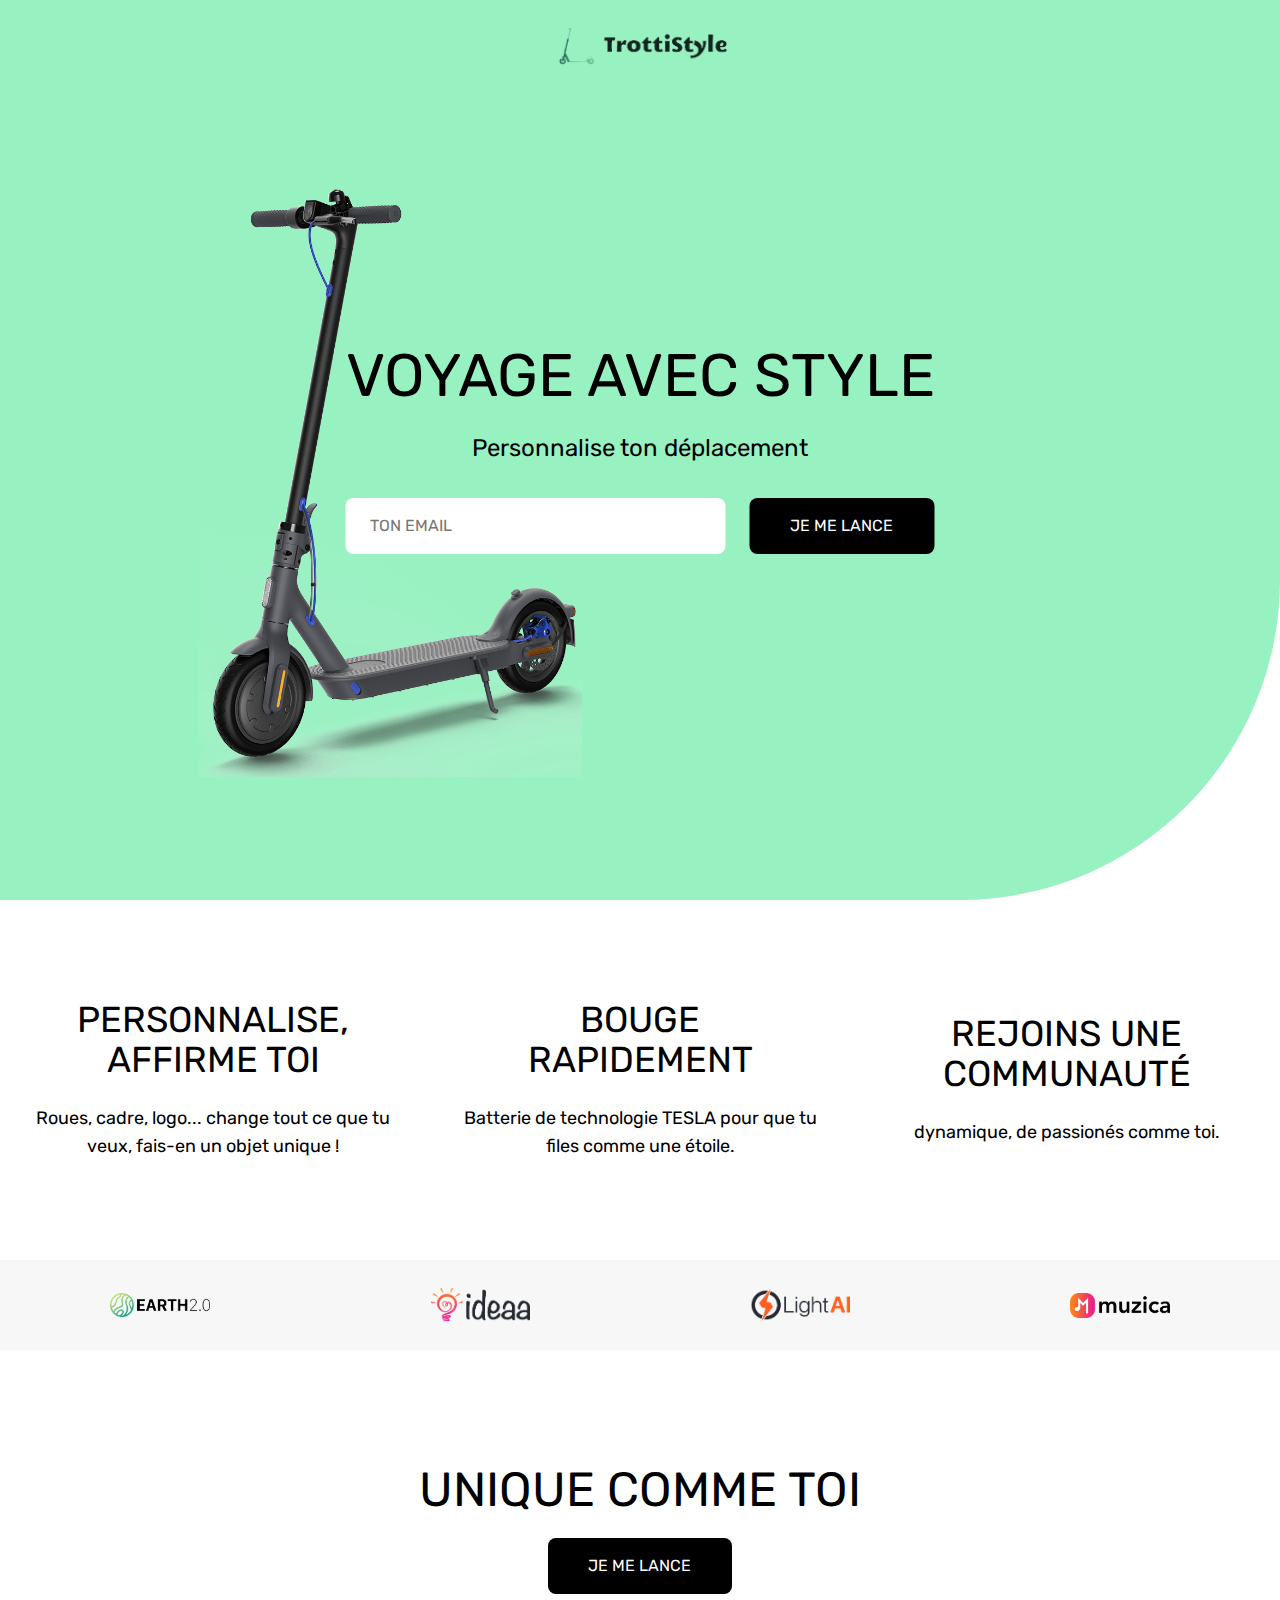
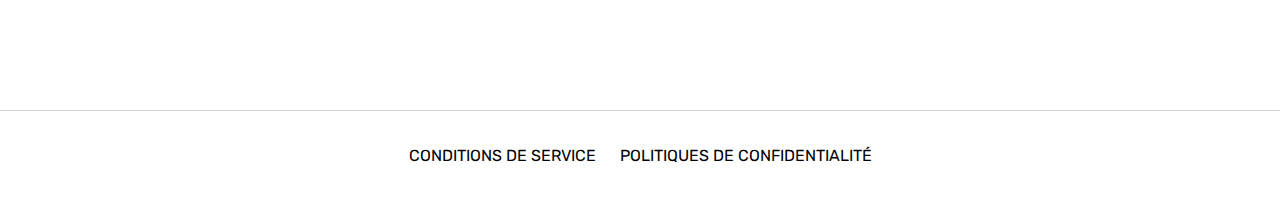
<file: projectLandingPage/index.html>
<!DOCTYPE html>
<html lang="fr" style="scroll-behavior: smooth;">
<head>

  <meta charset="UTF-8">
  <meta http-equiv="X-UA-Compatible" content="IE=edge">
  <meta name="viewport" content="width=device-width, initial-scale=1.0">
  <link rel="stylesheet" href="style.css">
  <link rel="preconnect" href="https://fonts.googleapis.com">
  <link rel="preconnect" href="https://fonts.gstatic.com" crossorigin>
  <link href="https://fonts.googleapis.com/css2?family=Francois+One&family=Roboto:ital,wght@0,100;0,300;0,400;0,500;0,700;0,900;1,100;1,300;1,400;1,500;1,700;1,900&family=Rubik:ital,wght@0,300;0,400;0,500;0,600;0,700;0,800;0,900;1,300;1,400;1,500;1,600;1,700;1,800;1,900&display=swap" rel="stylesheet">
  <title>TP Maquettage</title>

</head>

<body>

  <!-------------------- TOP SECTION -------------------->
  <section id="top" class="lg:h-screen border-effect background-main lg:relative">

    <div id="top-wrapper" class="flex flex-col w-document">

      <!-------------------- TOP LOGO -------------------->
      <div id="top-logo" class="h-10vh flex items-center justify-center">

        <img width="175px" src="images/LOGO_trottistyle.png" alt="Le logo de l'entreprise TrottiStyle">

      </div>

      <!-------------------- TOP CTA -------------------->
      <div id="top-cta" class="h-90vh flex flex-col items-center text-center">
        
        <div id="image" style="overflow: hidden;" class="lg:left-65 lg:w-30 h-full w-full">

          <!--<img class="w-full h-auto mx-auto pb-6 lg:hidden" src="images/trottinette.png" alt="La trottinette qui arrache">-->
          <img style="object-fit: contain;" class="h-full mx-auto" src="images/trottinette.png" alt="La trottinette qui arrache">

        </div>
        
        <div class="lg:absolute lg:center p-6 lg:p-0">
          
          <div id="headline">

            <h1 class="text-5xl lg:text-6xl font-normal uppercase pb-6">Voyage avec style</h1>

          </div>
          
          <div id="subheadline">

            <h2 class="font-normal">Personnalise ton déplacement</h2>

          </div>

          <div id="opt-in" class="w-full flex flex-col lg:flex-row">

            <input type="text" placeholder="Ton email" class="w-full mb-3 lg:mb-0 lg:mr-6 lg:pl-6 lg:text-start text-center btn-white text-center uppercase">
            <a href="#" style="transition: ease 0.3s;" class="w-full lg:w-50 btn-black uppercase text-center hover:scale">Je me lance</a>

          </div>

        </div>

      </div>
    
    </div>

  </section>

  <!-------------------- BOTTOM SECTION -------------------->
  <section id="2" class="lg:h-screen">
  
    <div id="bottom-wrapper" class="lg:h-40vh w-document flex items-center">

      <!-------------------- BOTTOM 3 COLUMNS FLEX -------------------->
      <div class="flex flex-col lg:flex-row items-center justify-center lg:text-center">
      
        <div class="my-20 p-6 w-full flex flex-col justify-center">

          <h3 class="pb-6 text-4xl font-normal uppercase">Personnalise,<br>Affirme toi</h3>
          <p class="text-lg">Roues, cadre, logo... change tout ce que tu veux, fais-en un objet unique !</p>

        </div>
        
        <div class="p-6 w-full flex flex-col justify-center">

          <h3 class="pb-6 text-4xl font-normal uppercase">Bouge<br>rapidement</h3>
          <p class="text-lg">Batterie de technologie TESLA pour que tu files comme une étoile.</p>

        </div>
        
        <div class="my-20 p-6 w-full flex flex-col justify-center">

          <h3 class="pb-6 text-4xl font-normal uppercase">Rejoins une communauté</h3>
          <p class="text-lg">dynamique, de passionés comme toi.</p>

        </div>

      </div>

    </div>

    <!-------------------- BOTTOM 4 COLUMNS GRID -------------------->
    <div id="bottom-wrapper" class="lg:h-10vh" style="background-color: rgba(0,0,0,0.03);">
    
      <div id="bottom-logos" style="place-items: center;" class="lg:h-full w-document grid grid-cols-2 lg:grid-cols-4">

        <img width="100px" src="images/logo_1.png" alt="Ceci est un logo" class="m-20 lg:m-0">
        <img width="100px" src="images/logo_2.png" alt="Ceci est un logo" class="m-20 lg:m-0">
        <img width="100px" src="images/logo_3.png" alt="Ceci est un logo" class="m-20 lg:m-0">
        <img width="100px" src="images/logo_4.png" alt="Ceci est un logo" class="m-20 lg:m-0">
        
      </div>

    </div>

    <!--------------------BOTTOM CTA -------------------->
    <div class="lg:h-40vh w-document">
    
      <div class="my-20 p-6 lg:m-0 lg:h-full flex flex-col items-center justify-center">

        <p class="text-5xl font-normal uppercase text-center pb-6">Unique comme toi</p>
        <a href="#" style="transition: ease 0.3s;" class="btn-black w-75 lg:w-15 uppercase text-center hover:scale">Je me lance</a>

      </div>

    </div>

    <!--------------------BOTTOM FOOTER -------------------->
    <div style="border-top: 1px solid lightgray" class="lg:h-10vh flex flex-col items-center justify-center p-6">

      <div class="w-document flex flex-col lg:flex-row items-center">
      
        <a href="#" style="text-decoration: none; color: black;">
          <p class="uppercase hover:underline lg:mr-6">Conditions de service</p>
        </a>
        
        <a href="#" style="text-decoration: none; color: black;">
          <p class="uppercase hover:underline">Politiques de confidentialité</p>
        </a>

      </div>

    </div>
  
  </section>
  
</body>

</html>
</file>
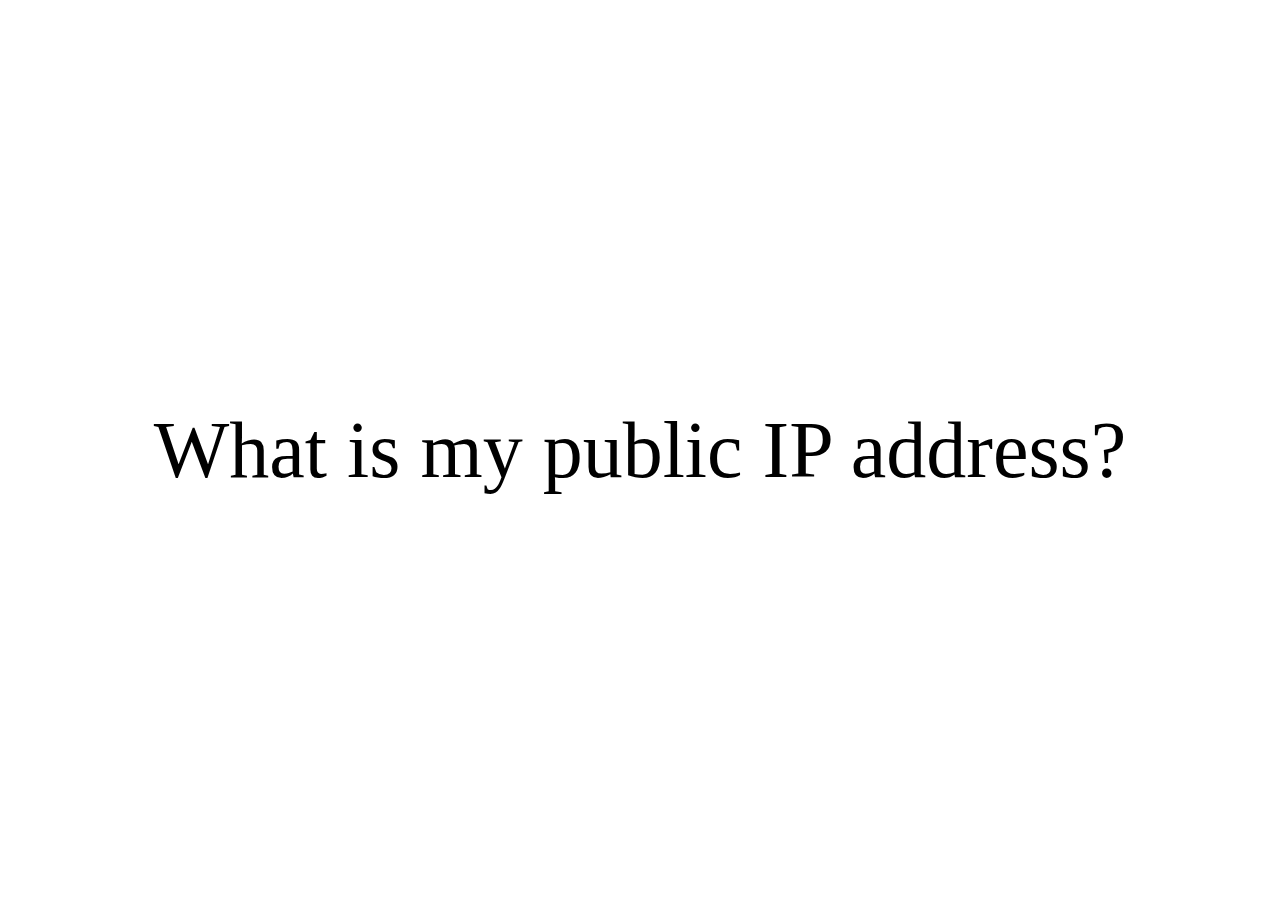
<file: presentationAjax/exercices/exo2.html>
<!DOCTYPE html>
<html lang="en">

<head>
  <meta charset="UTF-8">
  <meta http-equiv="X-UA-Compatible" content="IE=edge">
  <meta name="viewport" content="width=device-width, initial-scale=1.0">
  <title>Document</title>

  <style>

    body {
      box-sizing: border-box;
      margin: 0;
      height: 100vh; 
      display: flex;
      flex-direction: column;
      align-items: center; 
      justify-content: center;
      font-size: 5em;
    }
    
    </style>

</head>

<body>

  <p>What is my public IP address?</p>
  <div id="result"></div>

  <script src="exo2.js"></script>

</body>

</html>
</file>
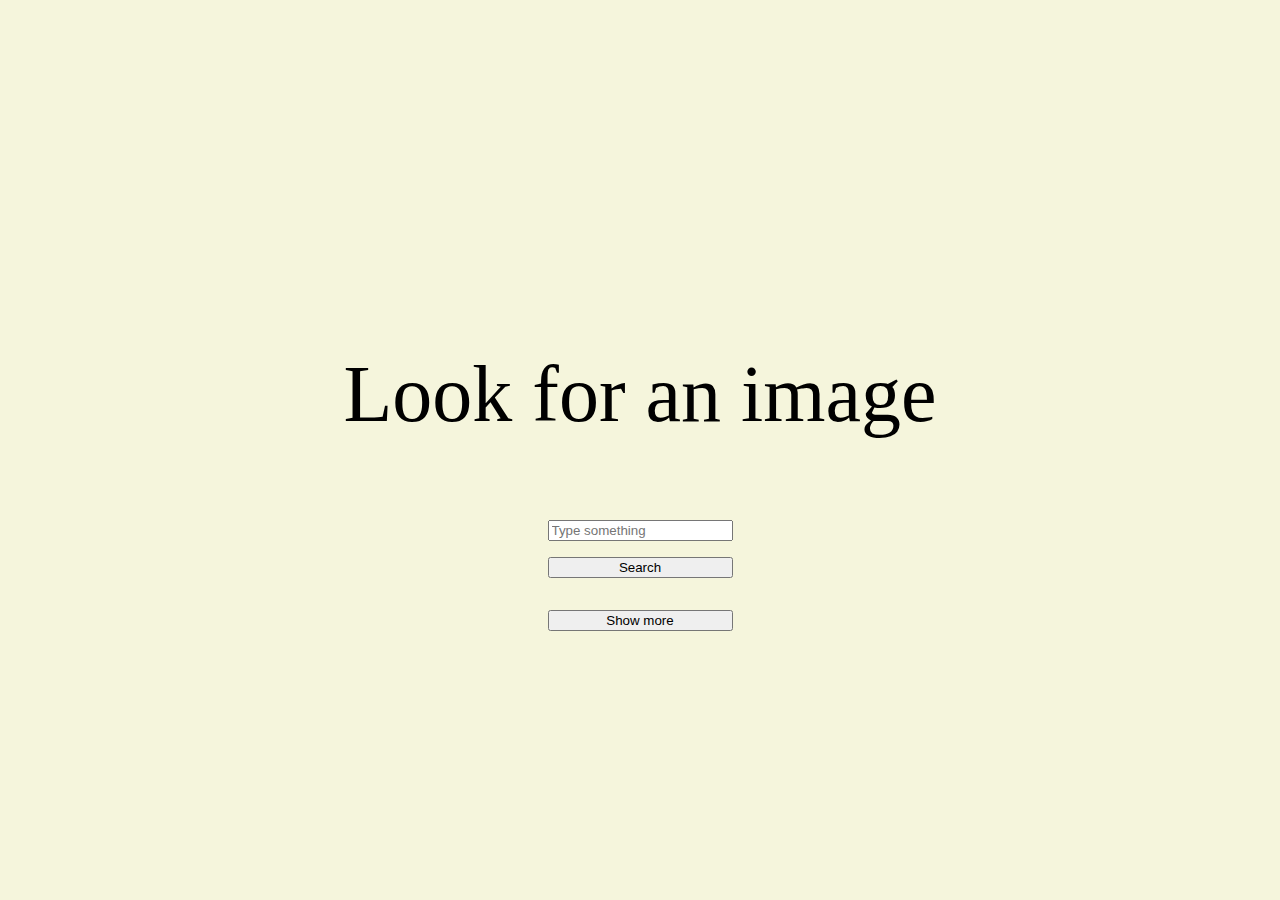
<file: presentationAjax/exercices/exo3.html>
<!DOCTYPE html>
<html lang="en">

<head>
  <meta charset="UTF-8">
  <meta http-equiv="X-UA-Compatible" content="IE=edge">
  <meta name="viewport" content="width=device-width, initial-scale=1.0">
  <title>Document</title>

  <style>
    body {
      box-sizing: border-box;
      margin: 0;
      height: 100vh;
      display: flex;
      flex-direction: column;
      align-items: center;
      justify-content: center;
      font-size: 5em;
      background-color: beige;
    }

    .container {
      display: flex;
      flex-direction: column;
      row-gap: 1rem;
    }

  </style>

</head>

<body>

  <p>Look for an image</p>

  <div class="container">
    
    <input type="text" class="input" placeholder="Type something">
    <button class="search_btn">Search</button>
    
    <!-- Display images here -->

    <div class="display_images"></div>

    <!-- Load more -->
    <button class="showmore">Show more</button>

  </div>

  <script src="exo3.js"></script>

</body>

</html>
</file>
<file: projectLandingPage/style.css>
:root {
  --main-color: #98F1C1;
  --secondary-color : #D9D9D9;
  --w-mobile: 300px;
  --w-tablet: 600px;
  --w-desktop: 1400px;
}

/* ------------------ Reset ------------------ */

/*
  1. Use a more-intuitive box-sizing model.
*/
*, *::before, *::after {
  box-sizing: border-box;
}
/*
  2. Remove default margin
*/
* {
  margin: 0;
}
/*
  3. Allow percentage-based heights in the application
*/
html, body {
  height: 100%;
}
/*
  5. Improve text rendering
*/
body {
  line-height: 1.5;
  -webkit-font-smoothing: antialiased;
  font-family: 'Rubik', sans-serif;
}
/*
  6. Improve media defaults
*/
img, picture, video, canvas, svg {
  display: block;
  max-width: 100%;
}
/*
  7. Remove built-in form typography styles
*/
input, button, textarea, select {
  font: inherit;
}
/*
  8. Avoid text overflows
*/
p, h1, h2, h3, h4, h5, h6 {
  overflow-wrap: break-word;
}

/* ------------------ Media Queries ------------------ */

/* Pour marger sur mobile*/
@media (max-width: 425px) {
  .w-document {
    max-width: var(--w-mobile);
    margin: 0 auto;
  }
}

/* Pour marger sur tablette*/
@media (min-width: 426px) {
  .w-document {
    max-width: var(--w-tablet);
    margin: 0 auto;
  }
}

/* Pour marger sur desktop */
@media (min-width: 1024px) {
  .w-document {
    max-width: var(--w-desktop);
    margin: 0 auto;
  }
}

/* ------------------ Appearance ------------------ */

.background-main {
  background-color: var(--main-color);
}

.font-secondary {
  font-family: 'Francois One', sans-serif;
}

.text-xs {
  font-size: 0.75rem; /* 12px */
  line-height: 1rem; /* 16px */
}

.text-sm {
  font-size: 0.875rem; /* 14px */
  line-height: 1.25rem; /* 20px */
}

.text-base {
  font-size: 1rem; /* 16px */
  line-height: 1.5rem; /* 24px */
}

.text-lg {
  font-size: 1.125rem; /* 18px */
  line-height: 1.75rem; /* 28px */
}

.text-xl {
  font-size: 1.25rem; /* 20px */
  line-height: 1.75rem; /* 28px */
}

.text-2xl {
  font-size: 1.5rem; /* 24px */
  line-height: 2rem; /* 32px */
}

.text-3xl {
  font-size: 1.875rem; /* 30px */
  line-height: 2.25rem; /* 36px */
}

.text-4xl {
  font-size: 2.25rem; /* 36px */
  line-height: 2.5rem; /* 40px */
}

.text-5xl {
  font-size: 3rem; /* 48px */
  line-height: 1;
}

.text-6xl {
  font-size: 3.75rem; /* 60px */
  line-height: 1;
}

.text-7xl {
  font-size: 4.5rem; /* 72px */
  line-height: 1;
}

.text-8xl {
  font-size: 6rem; /* 96px */
  line-height: 1;
}

.text-9xl {
  font-size: 8rem; /* 128px */
  line-height: 1;
}

.text-left {	
  text-align: left;
}

.text-center {	
  text-align: center;
}

.text-right {	
  text-align: right;
}

.text-justify {	
  text-align: justify;
}

.text-start {	
  text-align: start;
}

.text-end {	
  text-align: end;
}

.center {
  top: 50%;
  left: 50%;
  transform: translate(-50%, -50%);
}

@media (min-width: 1024px) {
  .lg\:text-xs {
    font-size: 0.75rem; /* 12px */
    line-height: 1rem; /* 16px */
  }
  
  .lg\:text-sm {
    font-size: 0.875rem; /* 14px */
    line-height: 1.25rem; /* 20px */
  }
  
  .lg\:text-base {
    font-size: 1rem; /* 16px */
    line-height: 1.5rem; /* 24px */
  }
  
  .lg\:text-lg {
    font-size: 1.125rem; /* 18px */
    line-height: 1.75rem; /* 28px */
  }
  
  .lg\:text-xl {
    font-size: 1.25rem; /* 20px */
    line-height: 1.75rem; /* 28px */
  }
  
  .lg\:text-2xl {
    font-size: 1.5rem; /* 24px */
    line-height: 2rem; /* 32px */
  }
  
  .lg\:text-3xl {
    font-size: 1.875rem; /* 30px */
    line-height: 2.25rem; /* 36px */
  }
  
  .lg\:text-4xl {
    font-size: 2.25rem; /* 36px */
    line-height: 2.5rem; /* 40px */
  }
  
  .lg\:text-5xl {
    font-size: 3rem; /* 48px */
    line-height: 1;
  }
  
  .lg\:text-6xl {
    font-size: 3.75rem; /* 60px */
    line-height: 1;
  }
  
  .lg\:text-7xl {
    font-size: 4.5rem; /* 72px */
    line-height: 1;
  }
  
  .lg\:text-8xl {
    font-size: 6rem; /* 96px */
    line-height: 1;
  }
  
  .lg\:text-9xl {
    font-size: 8rem; /* 128px */
    line-height: 1;
  }
  
  .lg\:text-left {	
    text-align: left;
  }
  
  .lg\:text-center {	
    text-align: center;
  }
  
  .lg\:text-right {	
    text-align: right;
  }
  
  .lg\:text-justify {	
    text-align: justify;
  }
  
  .lg\:text-start {	
    text-align: start;
  }
  
  .lg\:text-end {	
    text-align: end;
  }

  .lg\:center {
    top: 50%;
    left: 50%;
    transform: translate(-50%, -50%);
  }
}

.font-thin {
  font-weight: 100;
}

.font-extralight {
  font-weight: 200;
}

.font-light {
  font-weight: 300;
}

.font-normal {
  font-weight: 400;
}

.font-medium {
  font-weight: 500;
}

.font-semibold {
  font-weight: 600;
}

.font-bold {
  font-weight: 700;
}

.font-extrabold {
  font-weight: 800;
}

.font-black {
  font-weight: 900;
}

.uppercase {
  text-transform: uppercase;
}

a {
  display: inline-block;
}

/* ------------------ Display ------------------ */

.guide {
  border: 1px solid red;
}

.relative {
  position: relative;;
}

.absolute {
  position: absolute;
}

@media (min-width: 1024px) {
  .lg\:relative {
    position: relative;;
  }
  
  .lg\:absolute {
    position: absolute;
  }  
}

.flex {
  display: flex;
}

.flex-row {
  flex-direction: row;
}

.flex-col {
  flex-direction: column;
}

.grid {
  display: grid;
}

.grid-cols-1 {
  grid-template-columns: repeat(1, minmax(0, 1fr));
}

.grid-cols-2 {
  grid-template-columns: repeat(2, minmax(0, 1fr));
}

.grid-cols-3 {
  grid-template-columns: repeat(3, minmax(0, 1fr));
}

.grid-cols-4 {
  grid-template-columns: repeat(4, minmax(0, 1fr));
}

.grid-cols-5 {
  grid-template-columns: repeat(5, minmax(0, 1fr));
}

.grid-cols-6 {
  grid-template-columns: repeat(6, minmax(0, 1fr));
}

@media (min-width: 768px) {
  .md\:flex-row {
  flex-direction: row;
  }
  
  .md\:flex-col {
  flex-direction: column;
  }
  
  .md\:grid {
    display: grid;
  }
  
  .md\:grid-cols-1 {
    grid-template-columns: repeat(1, minmax(0, 1fr));
  }
  
  .md\:grid-cols-2 {
    grid-template-columns: repeat(2, minmax(0, 1fr));
  }
  
  .md\:grid-rows-2 {
    grid-template-rows: repeat(2, minmax(0, 1fr));
  }
}

@media (min-width: 1024px) {
  .lg\:flex-row {
  flex-direction: row;
  }
  
  .lg\:flex-col {
  flex-direction: column;
  }
  
  .lg\:grid {
    display: grid;
  }
  
  .lg\:grid-cols-1 {
    grid-template-columns: repeat(1, minmax(0, 1fr));
  }
  
  .lg\:grid-cols-2 {
    grid-template-columns: repeat(2, minmax(0, 1fr));
  }
  
  .lg\:grid-cols-3 {
    grid-template-columns: repeat(3, minmax(0, 1fr));
  }
  
  .lg\:grid-cols-4 {
    grid-template-columns: repeat(4, minmax(0, 1fr));
  }
  
  .lg\:grid-cols-5 {
    grid-template-columns: repeat(5, minmax(0, 1fr));
  }
  
  .lg\:grid-cols-6 {
    grid-template-columns: repeat(6, minmax(0, 1fr));
  }
}

.items-start {
  align-items: flex-start;
}

.items-end {
  align-items: flex-end;
}

.items-center {
  align-items: center;
}

.items-baseline {
  align-items: baseline;
}

.items-stretch {
  align-items: stretch;
}

.justify-start {
  justify-content: flex-start;
}

.justify-end {
  justify-content: flex-end;
}

.justify-center {
  justify-content: center;
}

.justify-between {
  justify-content: space-between;
}

.justify-around {
  justify-content: space-around;
}

.justify-evenly {
  justify-content: space-evenly;
}

.align-baseline {
  vertical-align: baseline;
}

.align-top {
  vertical-align: top;
}

.align-middle {
  vertical-align: middle;
}

.align-bottom {
  vertical-align: bottom;
}

.align-text-top {
  vertical-align: text-top;
}

.align-text-bottom {
  vertical-align: text-bottom;
}

@media (max-width: 1023px){
  .hidden {
    display: none;
  }
}

@media (min-width: 768px){
  .md\:hidden {
    display: none;
  }
}

@media (min-width: 1024px){
  .lg\:hidden {
    display: none;
  }
}

.-z-10 {
  z-index: -10;
}

.z-0 { 
  z-index: 0;
}

.z-10 {
   z-index: 10;
}

/* ------------------ Layout ------------------ */

.w-25 {
  width: 25%;
}

.w-50 {
  width: 50%;
}

.w-75 {
  width: 75%;
}

.w-full {
  width: 100%;
}

.h-screen {
  height: 100vh;
}

.lg\:h-screen {
  height: 100vh;
}

.h-25 {
  height: 25%;
}

.h-50 {
  height: 50%;
}

.h-75 {
  height: 75%;
}

.h-full {
  height: 100%;
}

.h-10vh {
  height: 10vh;
}

.h-20vh {
  height: 20vh;
}

.h-30vh {
  height: 30vh;
}

.h-40vh {
  height: 40vh;
}

.h-50vh {
  height: 50vh;
}

.h-90vh {
  height: 90vh;
}

@media (min-width: 768px) {
  .md\:w-15 {
    width: 15%;
  }
  
  .md\:w-25 {
    width: 25%;
  }
  
  .md\:w-50 {
    width: 50%;
  }
  
  .md\:w-75 {
    width: 75%;
  }
  
  .md\:w-full {
    width: 100%;
  }
}

@media (min-width: 1024px) {
  .lg\:w-15 {
    width: 15%;
  }
  
  .lg\:w-25 {
    width: 25%;
  }
  
  .lg\:w-30 {
    width: 30%;
  }
  
  .lg\:w-50 {
    width: 50%;
  }
  
  .lg\:w-75 {
    width: 75%;
  }
  
  .lg\:w-full {
    width: 100%;
  }
  
  .lg\:w-auto {
    width: auto;
  }
  
  .lg\:h-25 {
    height: 25%;
  }
  
  .lg\:h-50 {
    height: 50%;
  }
  
  .lg\:h-75 {
    height: 75%;
  }
  
  .lg\:h-full {
    height: 100%;
  }

  .lg\:h-10vh {
    height: 10vh;
  }
  
  .lg\:h-20vh {
    height: 20vh;
  }
  
  .lg\:h-30vh {
    height: 30vh;
  }
  
  .lg\:h-40vh {
    height: 40vh;
  }
  
  .lg\:h-50vh {
    height: 50vh;
  }

  .lg\:h-90vh {
    height: 90vh;
  }
}

/* ------------------ Padding / Margin ------------------ */

.pt-3 {
  padding-top: 0.75rem;
}

.pt-6 {
  padding-top: 1.5rem;
}

.pt-20 {
  padding-top: 5rem;
}

.p-6 {
  padding: 1.5rem;
}

.py-6 {
  padding-top: 1.5rem;
  padding-bottom: 1.5rem;
}

.p-20 {
  padding: 5rem;
}

.pb-6 {
  padding-bottom: 1.5rem;
}

.pb-20 {
  padding-bottom: 5rem;
}

@media (min-width: 1024px) {
  .lg\:p-0 {
    padding: 0;
  }

  .lg\:pt-3 {
    padding-top: 0.75rem;
  }
  
  .lg\:p-6 {
    padding: 1.5rem;
  }
  
  .lg\:pt-6 {
    padding-top: 1.5rem;
  }
  
  .lg\:pb-6 {
    padding-bottom: 1.5rem;
  }
  
  .lg\:pl-6 {
    padding-left: 1.5rem;
  }
  
  .lg\:pt-14 {
    padding-top: 3.5rem;
  }
  
  .lg\:pb-14 {
    padding-bottom: 3.5rem;
  }
  
  .lg\:pr-14 {
    padding-right: 3.5rem;
  }

  .lg\:px-20 {
    padding-right: 5rem;
    padding-left: 5rem;
  }

  .lg\:pl-20 {
    padding-left: 5rem;
  }
  
  .lg\:pr-20 {
    padding-right: 5rem;
  }
  
  .lg\:pb-20 {
    padding-bottom: 5rem;
  }
  
  .lg\:p-75px {
    padding: 75px;
  }
}

.mx-auto {
  margin: 0 auto;
}

.mt-6 {
  margin-top: 1.5rem;
}

.mt-20 {
  margin-top: 5rem;
}

.mb-3 {
  margin-bottom: 0.75rem;
}

.mb-6 {
  margin-bottom: 1.5rem;
}

.mb-14 {
  margin-bottom: 3.5rem;
}

.mb-20 {
  margin-bottom: 5rem;
}

.m-20 {
  margin: 5rem;
}

.my-14 {
  margin: 3.5rem 0;
}

.my-auto {
  margin: auto 0;
}

.my-20 {
  margin: 5rem 0;
}

@media (min-width: 1024px) {
  .lg\:m-0 {
    margin: 0;
  }
  
  .lg\:mb-0 {
    margin-bottom: 0;
  }
  
  .lg\:mr-6 {
    margin-right: 1.5rem;
  }
  
  .lg\:ml-20 {
    margin-left: 5rem 0;
  }
  
  .lg\:mr-20 {
    margin-right: 5rem 0;
  }
  
  .lg\:mx-20 {
    margin: 5rem 0;
  }
  
  .lg\:mx-auto {
    margin: 0 auto;
  }
}

/* ------------------ Effects ------------------ */

.hover\:scale:hover {
  transform: scale(1.10);
}

.hover\:underline:hover {
  text-decoration: underline;
}

.border-effect {
  border-bottom-right-radius: 20rem;
}

/* ------------------ Réglages custom ------------------ */

#image {
  padding-bottom: 1.5rem;
}

#opt-in {
  margin-top: 2rem;
  margin-bottom: 0;
}

.btn-white {
  padding-top: 1rem;
  padding-bottom: 1rem;
  background-color: white;
  color: black; 
  border: transparent;
  border-radius: 0.5rem;
  text-decoration: none;
}

.btn-black {
  padding: 1rem 0;
  background-color: black;
  color: white; 
  border-radius: 0.5rem;
  text-decoration: none;
}

@media (min-width: 1024px) {
  .lg\:left-65 {
    left: 65%; 
    transform: translateX(-65%);
  }
}
</file>
